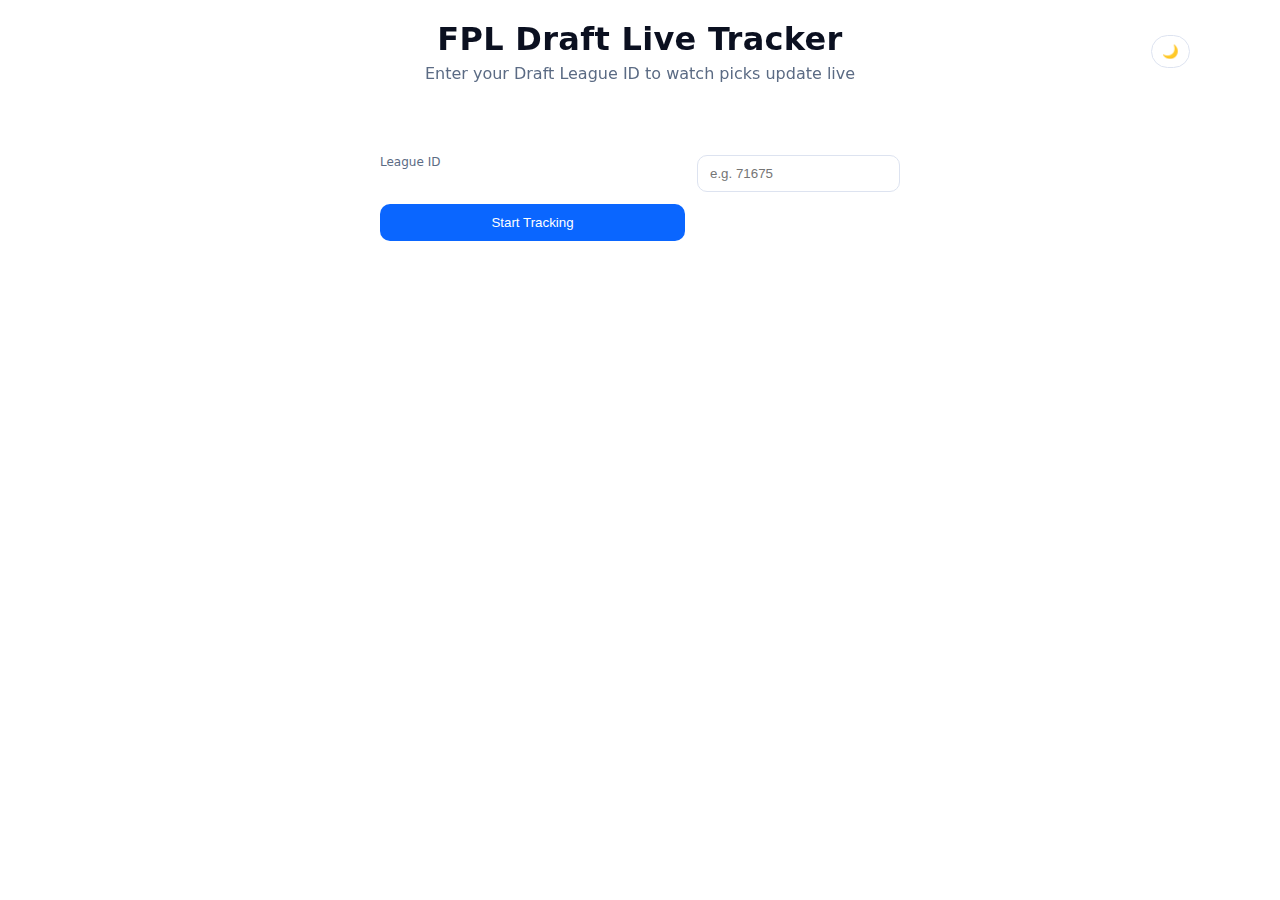
<file: fpl-live-draft/index.html>
<!doctype html>
<html lang="en" data-theme="auto">
  <head>
    <meta charset="utf-8" />
    <meta name="viewport" content="width=device-width, initial-scale=1" />
    <title>FPL Draft Live Tracker</title>
    <meta name="color-scheme" content="light dark" />
    <link rel="stylesheet" href="./styles.css" />
  </head>
  <body>
    <header class="app-header">
      <div class="header-inner">
        <div class="header-left"></div>
        <div class="header-center">
          <h1>FPL Draft Live Tracker</h1>
          <p class="subtitle">Enter your Draft League ID to watch picks update live</p>
        </div>
        <div class="header-right">
          <button id="theme-toggle" class="theme-toggle" aria-label="Toggle theme">🌙</button>
        </div>
      </div>
    </header>

    <main class="app-main">
      <section class="hero">
        <div class="controls">
          <form id="league-form" autocomplete="off">
            <label for="league-id-input">League ID</label>
            <input id="league-id-input" name="leagueId" type="number" inputmode="numeric" placeholder="e.g. 71675" required />
            <button type="submit" class="cta">Start Tracking</button>
          </form>
          <p id="status" class="status"></p>
        </div>
      </section>

      <section id="league-meta" class="league-meta hidden">
        <div>
          <span class="meta-label">League:</span>
          <span id="league-name" class="meta-value"></span>
        </div>
        <div>
          <span class="meta-label">Draft time:</span>
          <span id="league-draft-dt" class="meta-value"></span>
        </div>
        <div>
          <span class="meta-label">Teams:</span>
          <span id="league-team-count" class="meta-value"></span>
        </div>
        <div>
          <span class="meta-label">Last updated:</span>
          <span id="last-updated" class="meta-value"></span>
        </div>
      </section>

      <section id="teams-grid" class="teams-grid"></section>

      <section id="recent-picks" class="recent-picks hidden">
        <h2>Recent picks</h2>
        <ol id="recent-picks-list"></ol>
      </section>
    </main>

    <script src="./app.js" defer></script>
  </body>
  </html>
</file>
<file: fpl-live-draft/styles.css>
:root {
  color-scheme: light dark;
  --bg: #ffffff;
  --card: #f6f7fb;
  --muted: #5b6b84;
  --text: #0b1020;
  --accent: #0a66ff;
  --danger: #c02d2d;
  --success: #1f9d6a;
  --warning: #b77700;
  --border: #dde3f0;
  --input-bg: #ffffff;
}

@media (prefers-color-scheme: dark) {
  :root {
    --bg: #0b1020;
    --card: #121a33;
    --muted: #8ea0c0;
    --text: #e6eeff;
    --accent: #6aa7ff;
    --danger: #ff6a6a;
    --success: #4dd4a3;
    --warning: #ffcf6a;
    --border: #1c2747;
    --input-bg: #0f1730;
  }
}

[data-theme="light"] {
  --bg: #ffffff;
  --card: #f6f7fb;
  --muted: #5b6b84;
  --text: #0b1020;
  --accent: #0a66ff;
  --danger: #c02d2d;
  --success: #1f9d6a;
  --warning: #b77700;
  --border: #dde3f0;
  --input-bg: #ffffff;
}

[data-theme="dark"] {
  --bg: #0b1020;
  --card: #121a33;
  --muted: #8ea0c0;
  --text: #e6eeff;
  --accent: #6aa7ff;
  --danger: #ff6a6a;
  --success: #4dd4a3;
  --warning: #ffcf6a;
  --border: #1c2747;
  --input-bg: #0f1730;
}

* { box-sizing: border-box; }

html, body {
  margin: 0;
  padding: 0;
  background: var(--bg);
  color: var(--text);
  font-family: ui-sans-serif, system-ui, -apple-system, Segoe UI, Roboto, Helvetica, Arial, "Apple Color Emoji", "Segoe UI Emoji";
}

.app-header { padding: 20px 16px 8px; position: sticky; top: 0; backdrop-filter: blur(6px); }

.header-inner { display: grid; grid-template-columns: 1fr auto 1fr; align-items: center; max-width: 1100px; margin: 0 auto; }
.header-left { height: 1px; }
.header-right { display: flex; justify-content: flex-end; }
.theme-toggle { background: transparent; border: 1px solid var(--border); border-radius: 999px; padding: 8px 10px; color: var(--text); cursor: pointer; }

.app-header h1 { margin: 0 0 6px 0; font-weight: 700; letter-spacing: 0.3px; text-align: center; }

.subtitle {
  margin: 0;
  color: var(--muted);
  text-align: center;
}

.app-main {
  max-width: 1200px;
  margin: 0 auto;
  padding: 16px;
}

.hero { display: grid; place-items: center; padding: 48px 12px 24px; }
.hero .controls { max-width: 600px; width: 100%; }

.hero-card {
  width: 100%;
  background: var(--card);
  border: 1px solid var(--border);
  border-radius: 16px;
  padding: 20px;
}
.controls { display: grid; justify-items: center; gap: 12px; width: 100%; }

label {
  display: block;
  font-size: 12px;
  color: var(--muted);
  margin-bottom: 6px;
}

#league-form { display: grid; grid-template-columns: 1fr auto; gap: 12px; width: 100%; max-width: 520px; }

input[type="number"] {
  width: 100%;
  padding: 10px 12px;
  border-radius: 10px;
  border: 1px solid var(--border);
  background: var(--input-bg);
  color: var(--text);
}

button {
  padding: 10px 14px;
  border-radius: 10px;
  border: 1px solid var(--border);
  background: var(--card);
  color: var(--text);
  cursor: pointer;
}

button:hover { filter: brightness(1.1); }

.cta { background: var(--accent); color: white; border-color: transparent; }
.cta:hover { filter: brightness(0.95); }

.status {
  min-height: 20px;
  color: var(--muted);
}

.league-meta {
  display: grid;
  grid-template-columns: repeat(4, minmax(0, 1fr));
  gap: 12px;
  margin: 8px auto 20px;
  padding: 12px;
  background: var(--card);
  border: 1px solid var(--border);
  border-radius: 12px;
  max-width: 1100px;
}

.meta-label { color: var(--muted); margin-right: 6px; }
.meta-value { color: var(--text); }

.teams-grid {
  display: grid;
  grid-template-columns: repeat(auto-fill, minmax(240px, 1fr));
  gap: 14px;
  max-width: 1100px;
  margin: 0 auto;
}

.team-card {
  background: var(--card);
  border: 1px solid var(--border);
  border-radius: 12px;
  padding: 12px;
  transition: transform 120ms ease, box-shadow 120ms ease;
}

.team-card:hover {
  transform: translateY(-2px);
  box-shadow: 0 6px 24px rgba(0,0,0,0.08);
}

.team-title {
  display: flex;
  align-items: baseline;
  justify-content: space-between;
  margin-bottom: 8px;
}

.team-title .names {
  display: flex;
  flex-direction: column;
  gap: 2px;
}

.team-title .entry-name { font-weight: 700; letter-spacing: 0.2px; }
.team-title .manager-name { color: var(--muted); font-size: 12px; }

.players {
  display: grid;
  grid-template-columns: repeat(2, minmax(0, 1fr));
  gap: 8px;
}

.player-pill {
  border: 1px solid var(--border);
  background: var(--input-bg);
  border-radius: 999px;
  padding: 6px 8px;
  display: flex;
  align-items: center;
  justify-content: space-between;
  gap: 8px;
  font-size: 12px;
  white-space: nowrap;
  overflow: hidden;
  text-overflow: ellipsis;
}

.pos-badge {
  border-radius: 999px;
  padding: 3px 6px;
  font-size: 11px;
  color: #061022;
}

.pos-GKP { background: #ffd166; }
.pos-DEF { background: #4dd4a3; }
.pos-MID { background: #6aa7ff; }
.pos-FWD { background: #ff6a6a; }

.recent-picks {
  margin-top: 24px;
}

.recent-picks ol {
  margin: 0;
  padding-left: 18px;
}

.hidden { display: none; }

@media (max-width: 640px) {
  #league-form { grid-template-columns: 1fr; }
  .teams-grid { grid-template-columns: 1fr; }
  .league-meta { grid-template-columns: repeat(2, minmax(0, 1fr)); }
}
</file>
